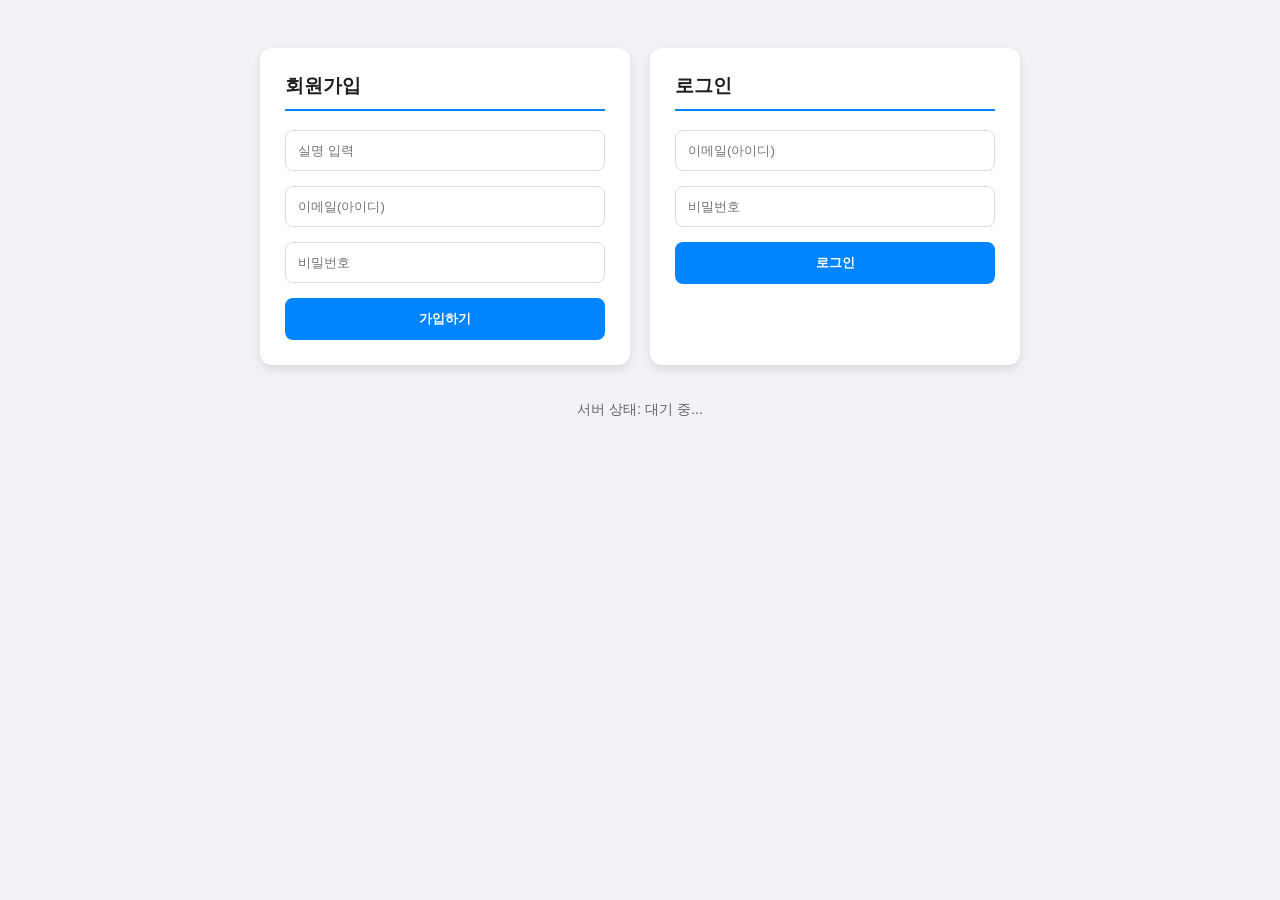
<file: src/main/resources/static/index.html>
<!DOCTYPE html>
<html lang="ko">
<head>
    <meta charset="UTF-8">
    <title>회원관리 시스템</title>
    <style>
        body { font-family: 'Segoe UI', sans-serif; padding: 40px; background-color: #f0f2f5; display: flex; justify-content: center; }
        .container { max-width: 800px; display: flex; flex-wrap: wrap; gap: 20px; justify-content: center; }
        .card { background: white; border-radius: 12px; padding: 25px; box-shadow: 0 4px 10px rgba(0,0,0,0.1); width: 320px; }
        h3 { margin-top: 0; color: #1c1e21; border-bottom: 2px solid #0084ff; padding-bottom: 10px; }
        input { display: block; width: 100%; margin-bottom: 15px; padding: 12px; border: 1px solid #ddd; border-radius: 8px; box-sizing: border-box; }
        button { width: 100%; padding: 12px; background: #0084ff; color: white; border: none; border-radius: 8px; cursor: pointer; font-weight: bold; transition: 0.3s; }
        button:hover { background: #0073e6; }
        .status-card { width: 100%; border-left: 8px solid #0084ff; }
        .hidden { display: none; }
        #logoutBtn { background: #ff4d4d; margin-top: 15px; }
        #logoutBtn:hover { background: #cc0000; }
        #result { color: #666; font-size: 0.9em; margin-top: 15px; text-align: center; width: 100%; }
    </style>
</head>
<body>

<div class="container">
    <div id="authSection" class="container">
        <div class="card">
            <h3>회원가입</h3>
            <input type="text" id="joinName" placeholder="실명 입력">
            <input type="email" id="joinEmail" placeholder="이메일(아이디)">
            <input type="password" id="joinPassword" placeholder="비밀번호">
            <button onclick="handleJoin()">가입하기</button>
        </div>

        <div class="card">
            <h3>로그인</h3>
            <input type="email" id="loginEmail" placeholder="이메일(아이디)">
            <input type="password" id="loginPassword" placeholder="비밀번호">
            <button onclick="handleLogin()">로그인</button>
        </div>
    </div>

    <div id="userSection" class="card status-card hidden">
        <h3>사용자 정보</h3>
        <p id="welcomeMsg" style="font-size: 1.3em; font-weight: bold; color: #1c1e21;"></p>
        <p style="color: #28a745; font-weight: bold;">● 인증됨: 서비스 이용 가능</p>
        <button id="logoutBtn" onclick="handleLogout()">로그아웃</button>
    </div>

    <div id="result">서버 상태: 대기 중...</div>
</div>

<script>
    // 기존 localhost를 지우고 EC2 IP로 교체하세요.
    const BASE_URL = 'http://43.203.227.11:8080';

    window.onload = function() {
        checkLoginStatus();
    };

    // 로그인 상태에 따라 화면 전환
    function checkLoginStatus() {
        const token = localStorage.getItem('token');
        const userName = localStorage.getItem('userName');

        if (token && userName) {
            document.getElementById('authSection').classList.add('hidden');
            document.getElementById('userSection').classList.remove('hidden');
            document.getElementById('welcomeMsg').innerText = `${userName}님, 환영합니다!`;
            document.getElementById('result').innerText = "상태: 로그인 성공";
        } else {
            document.getElementById('authSection').classList.remove('hidden');
            document.getElementById('userSection').classList.add('hidden');
        }
    }

    // 회원가입 로직
    async function handleJoin() {
        const name = document.getElementById('joinName').value;
        const email = document.getElementById('joinEmail').value;
        const password = document.getElementById('joinPassword').value;

        if(!name || !email || !password) return alert("모든 정보를 입력해주세요.");

        try {
            const response = await fetch(`${BASE_URL}/api/members/join`, {
                method: 'POST',
                headers: { 'Content-Type': 'application/json' },
                body: JSON.stringify({ name, email, password })
            });
            const text = await response.text();
            alert(text);
        } catch (e) { alert("서버 연결 실패!"); }
    }

    // 로그인 로직
    async function handleLogin() {
        const email = document.getElementById('loginEmail').value;
        const password = document.getElementById('loginPassword').value;

        try {
            const response = await fetch(`${BASE_URL}/api/members/login`, {
                method: 'POST',
                headers: { 'Content-Type': 'application/json' },
                body: JSON.stringify({ email, password })
            });

            if (response.ok) {
                const data = await response.json();

                localStorage.setItem('token', data.token);
                localStorage.setItem('userName', data.name);

                checkLoginStatus();
            } else {
                const errorText = await response.text();
                alert("로그인 실패: " + errorText);
            }
        } catch (e) {
            console.error(e);
            alert("로그인 통신 중 에러 발생!");
        }
    }

    // 로그아웃 로직
    function handleLogout() {
        localStorage.removeItem('token');
        localStorage.removeItem('userName');
        alert("로그아웃 되었습니다.");
        location.reload();
    }
</script>
</body>
</html>
</file>
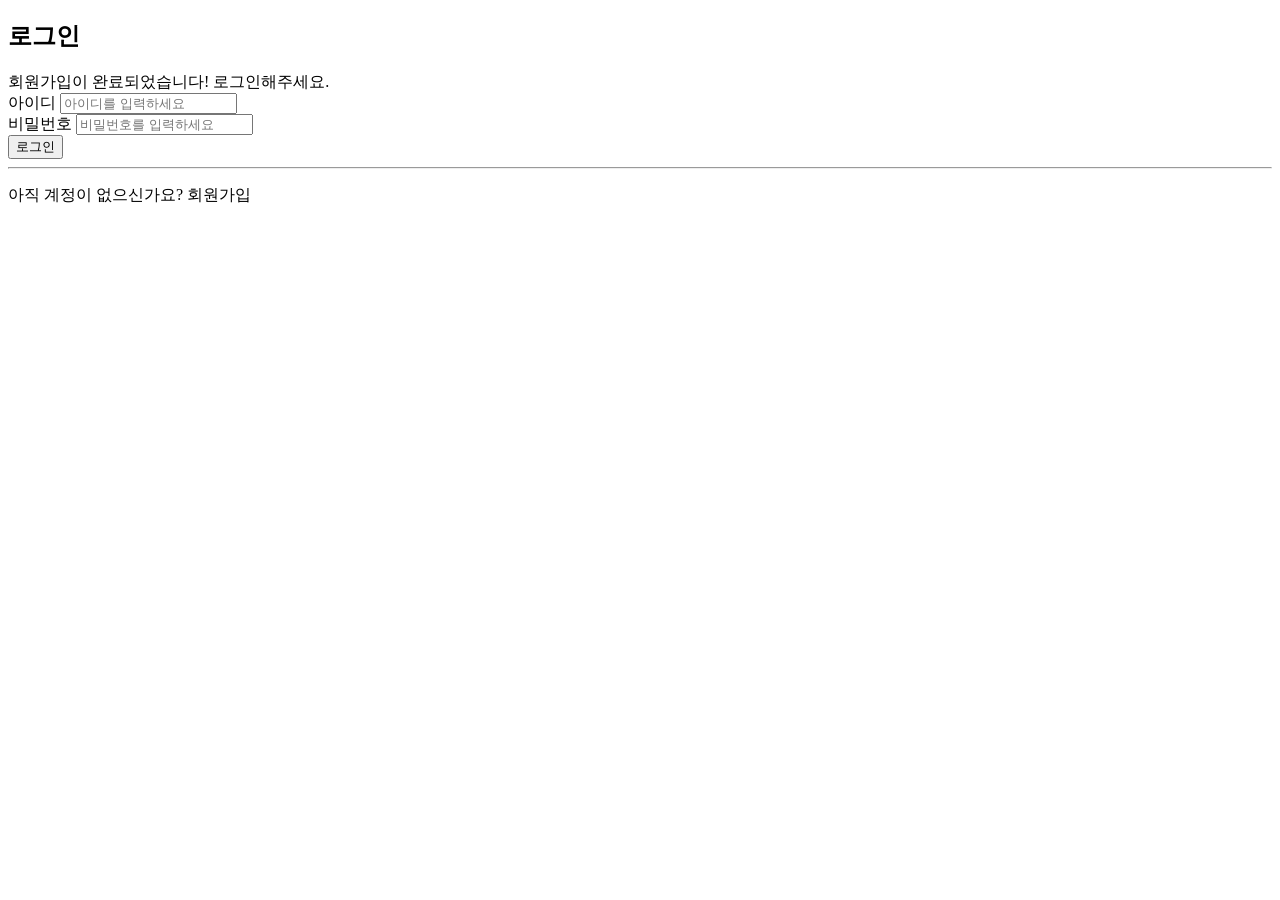
<file: src/main/resources/templates/login.html>
<!DOCTYPE html>
<html xmlns:th="http://www.thymeleaf.org" lang="ko">
<head>
    <meta charset="UTF-8">
    <title>로그인</title>
    <link rel="stylesheet" th:href="@{/css/common.css}" />
</head>
<body>
<div class="page-center">
    <div class="card">
        <h2 class="card-title">로그인</h2>

        <div class="alert alert-success" th:if="${param.registered}">
            회원가입이 완료되었습니다! 로그인해주세요.
        </div>
        <div class="alert alert-error" th:if="${errorMsg}" th:text="${errorMsg}"></div>

        <form th:action="@{/login}" th:object="${loginDto}" method="post">
            <div class="form-group">
                <label for="username">아이디</label>
                <input type="text" id="username" th:field="*{username}" placeholder="아이디를 입력하세요" />
            </div>
            <div class="form-group">
                <label for="password">비밀번호</label>
                <input type="password" id="password" th:field="*{password}" placeholder="비밀번호를 입력하세요" />
            </div>
            <button type="submit" class="btn-primary">로그인</button>
        </form>

        <hr class="divider" />
        <p class="footer-link">아직 계정이 없으신가요? <a th:href="@{/register}">회원가입</a></p>
    </div>
</div>
</body>
</html>
</file>
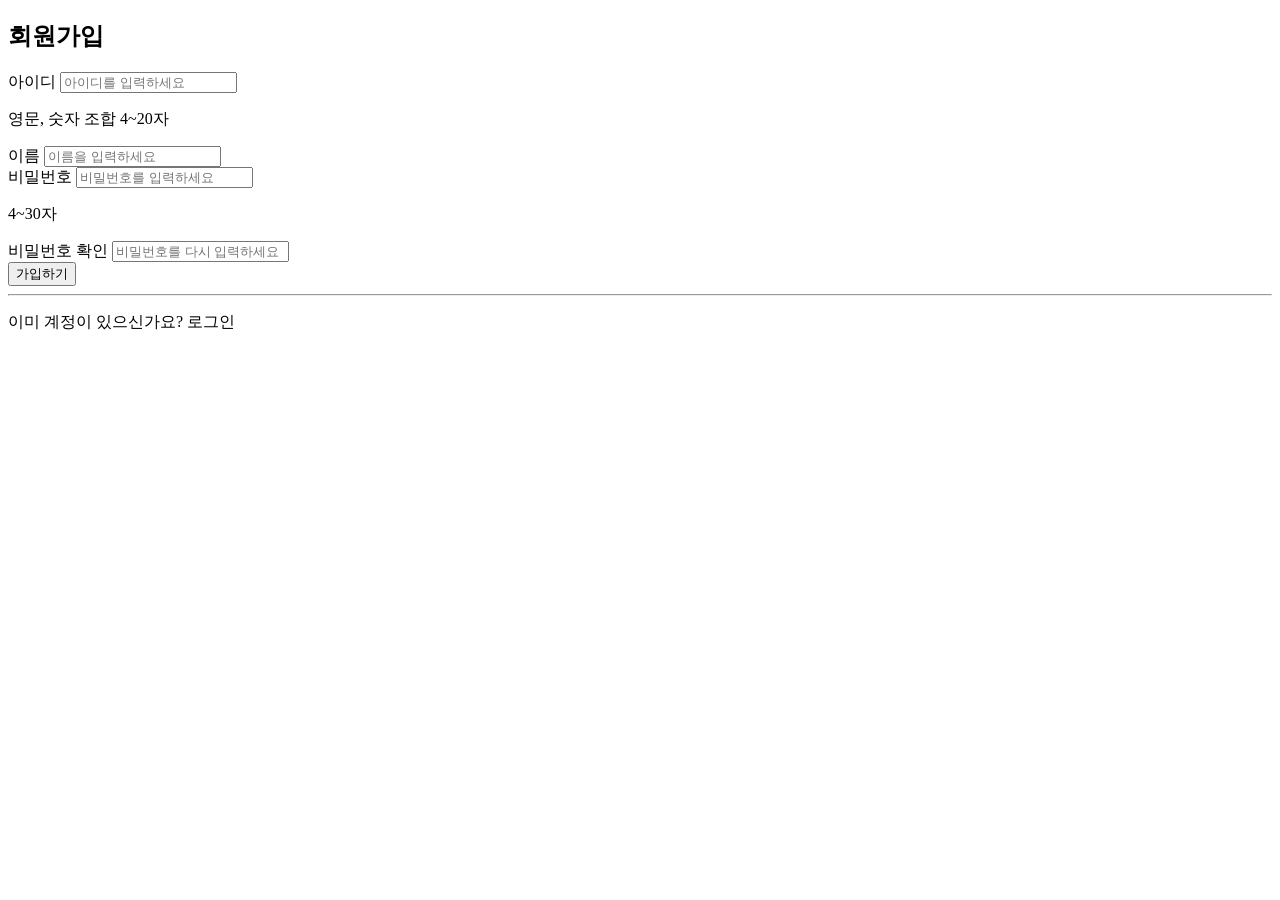
<file: src/main/resources/templates/register.html>
<!DOCTYPE html>
<html xmlns:th="http://www.thymeleaf.org" lang="ko">
<head>
    <meta charset="UTF-8">
    <title>회원가입</title>
    <link rel="stylesheet" th:href="@{/css/common.css}" />
</head>
<body>
<div class="page-center">
    <div class="card">
        <h2 class="card-title">회원가입</h2>

        <div class="alert alert-error" th:if="${errorMsg}" th:text="${errorMsg}"></div>

        <form th:action="@{/register}" th:object="${registerDto}" method="post">
            <div class="form-group">
                <label for="username">아이디</label>
                <input type="text" id="username" th:field="*{username}" placeholder="아이디를 입력하세요" maxlength="20" />
                <p class="form-hint">영문, 숫자 조합 4~20자</p>
            </div>
            <div class="form-group">
                <label for="name">이름</label>
                <input type="text" id="name" th:field="*{name}" placeholder="이름을 입력하세요" maxlength="20" />
            </div>
            <div class="form-group">
                <label for="password">비밀번호</label>
                <input type="password" id="password" th:field="*{password}" placeholder="비밀번호를 입력하세요" maxlength="30" />
                <p class="form-hint">4~30자</p>
            </div>
            <div class="form-group">
                <label for="passwordConfirm">비밀번호 확인</label>
                <input type="password" id="passwordConfirm" th:field="*{passwordConfirm}" placeholder="비밀번호를 다시 입력하세요" maxlength="30" />
            </div>
            <button type="submit" class="btn-primary">가입하기</button>
        </form>

        <hr class="divider" />
        <p class="footer-link">이미 계정이 있으신가요? <a th:href="@{/login}">로그인</a></p>
    </div>
</div>
</body>
</html>
</file>
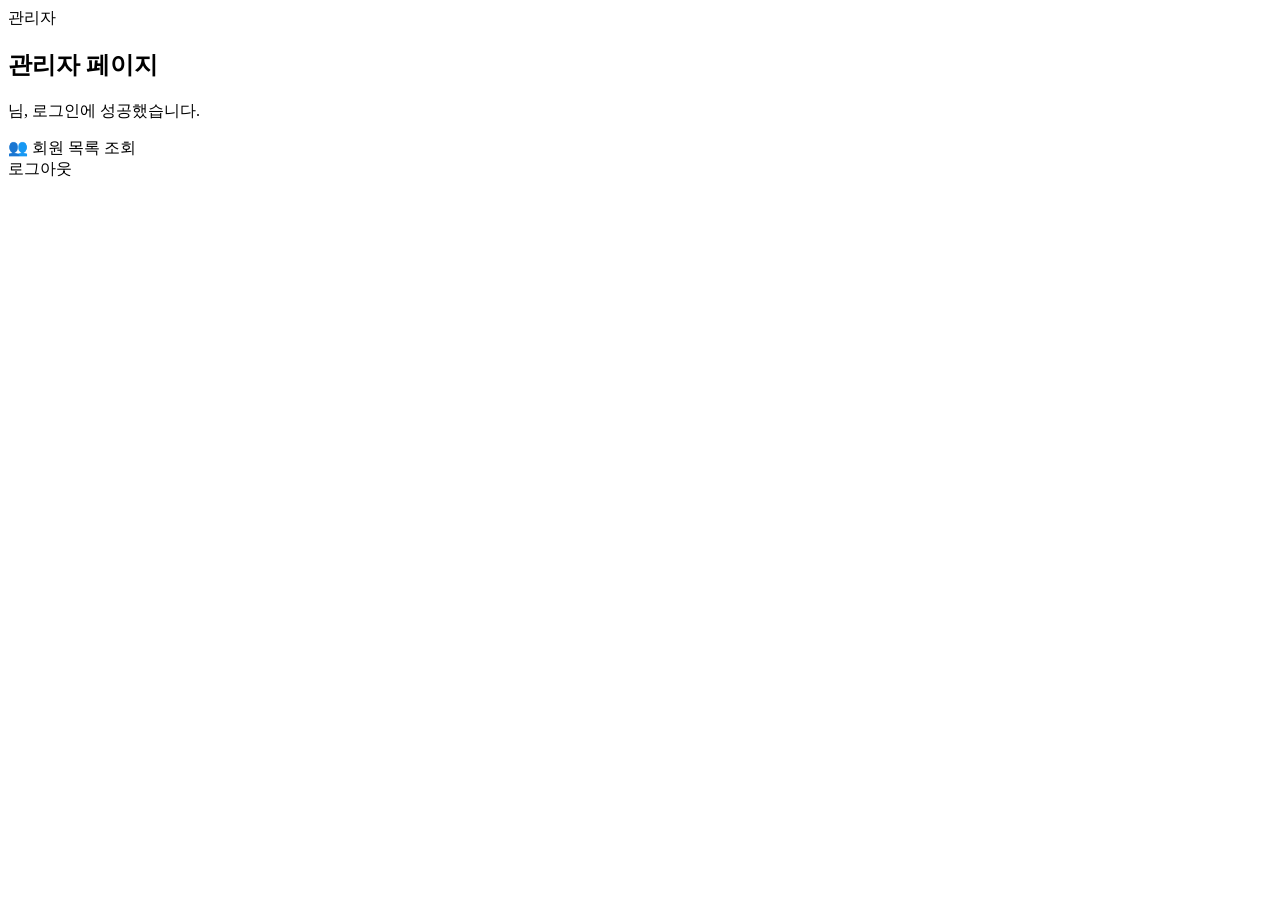
<file: src/main/resources/templates/admin/home.html>
<!DOCTYPE html>
<html xmlns:th="http://www.thymeleaf.org" lang="ko">
<head>
    <meta charset="UTF-8">
    <title>관리자 홈</title>
    <link rel="stylesheet" th:href="@{/css/common.css}" />
</head>
<body>
<div class="page-center">
    <div class="card home-card">
        <span class="badge badge-admin">관리자</span>
        <h2>관리자 페이지</h2>
        <p class="welcome-msg"><strong th:text="${member.name}"></strong>님, 로그인에 성공했습니다.</p>

        <div class="admin-menu">
            <a th:href="@{/admin/members}" class="btn-menu">👥 회원 목록 조회</a>
        </div>

        <a th:href="@{/logout}" class="btn-danger">로그아웃</a>
    </div>
</div>
</body>
</html>
</file>
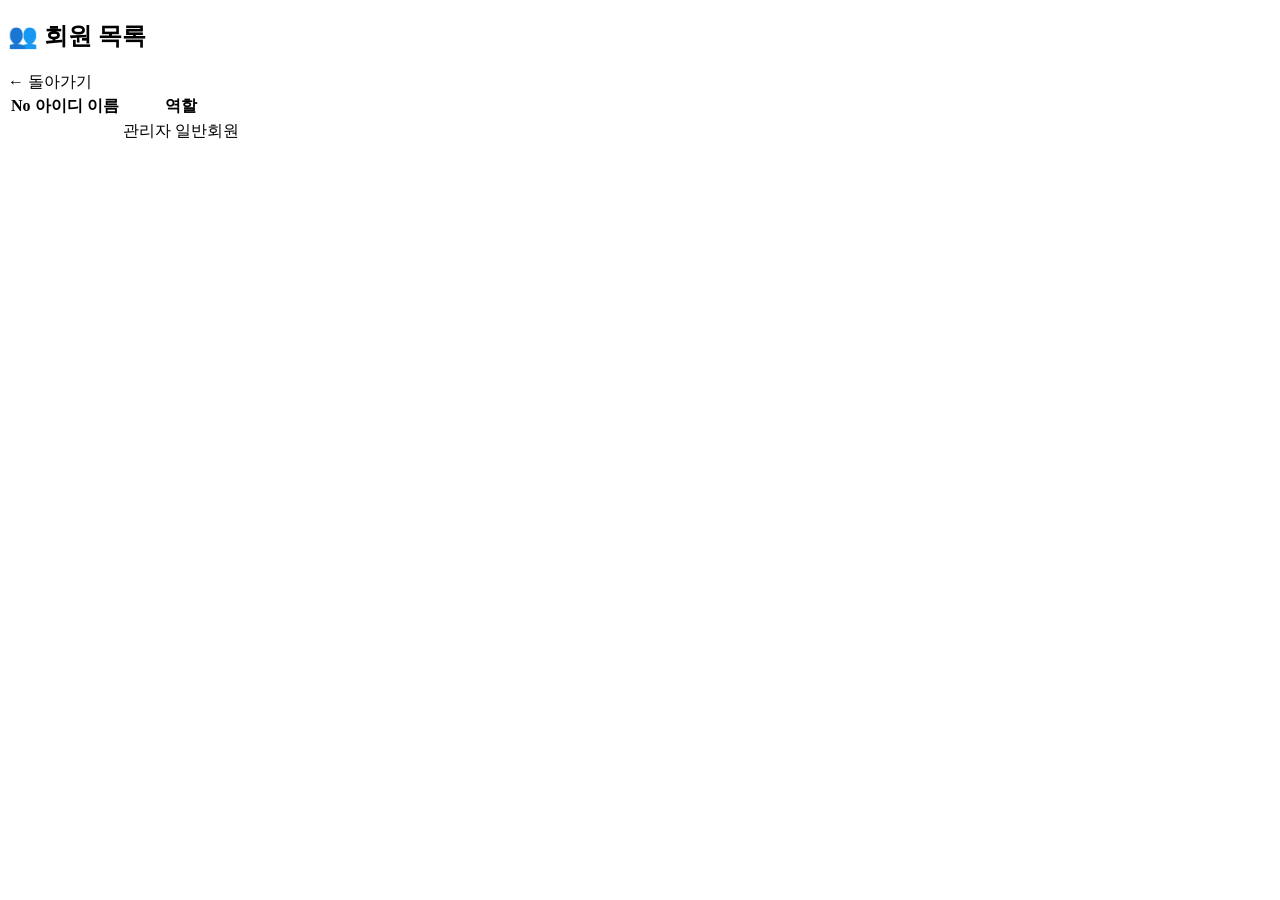
<file: src/main/resources/templates/admin/members.html>
<!DOCTYPE html>
<html xmlns:th="http://www.thymeleaf.org" lang="ko">
<head>
    <meta charset="UTF-8">
    <title>회원 목록</title>
    <link rel="stylesheet" th:href="@{/css/common.css}" />
</head>
<body>
<div class="table-page">
    <div class="table-header">
        <h2>👥 회원 목록</h2>
        <a th:href="@{/admin/}" class="btn-back">← 돌아가기</a>
    </div>

    <div class="table-wrapper">
        <table>
            <thead>
                <tr>
                    <th>No</th>
                    <th>아이디</th>
                    <th>이름</th>
                    <th>역할</th>
                </tr>
            </thead>
            <tbody>
                <tr th:each="member, stat : ${members}">
                    <td th:text="${stat.count}"></td>
                    <td th:text="${member.username}"></td>
                    <td th:text="${member.name}"></td>
                    <td>
                        <span th:if="${member.role.name() == 'ADMIN'}" class="role-badge admin">관리자</span>
                        <span th:if="${member.role.name() == 'USER'}"  class="role-badge user">일반회원</span>
                    </td>
                </tr>
            </tbody>
        </table>
    </div>
</div>
</body>
</html>
</file>
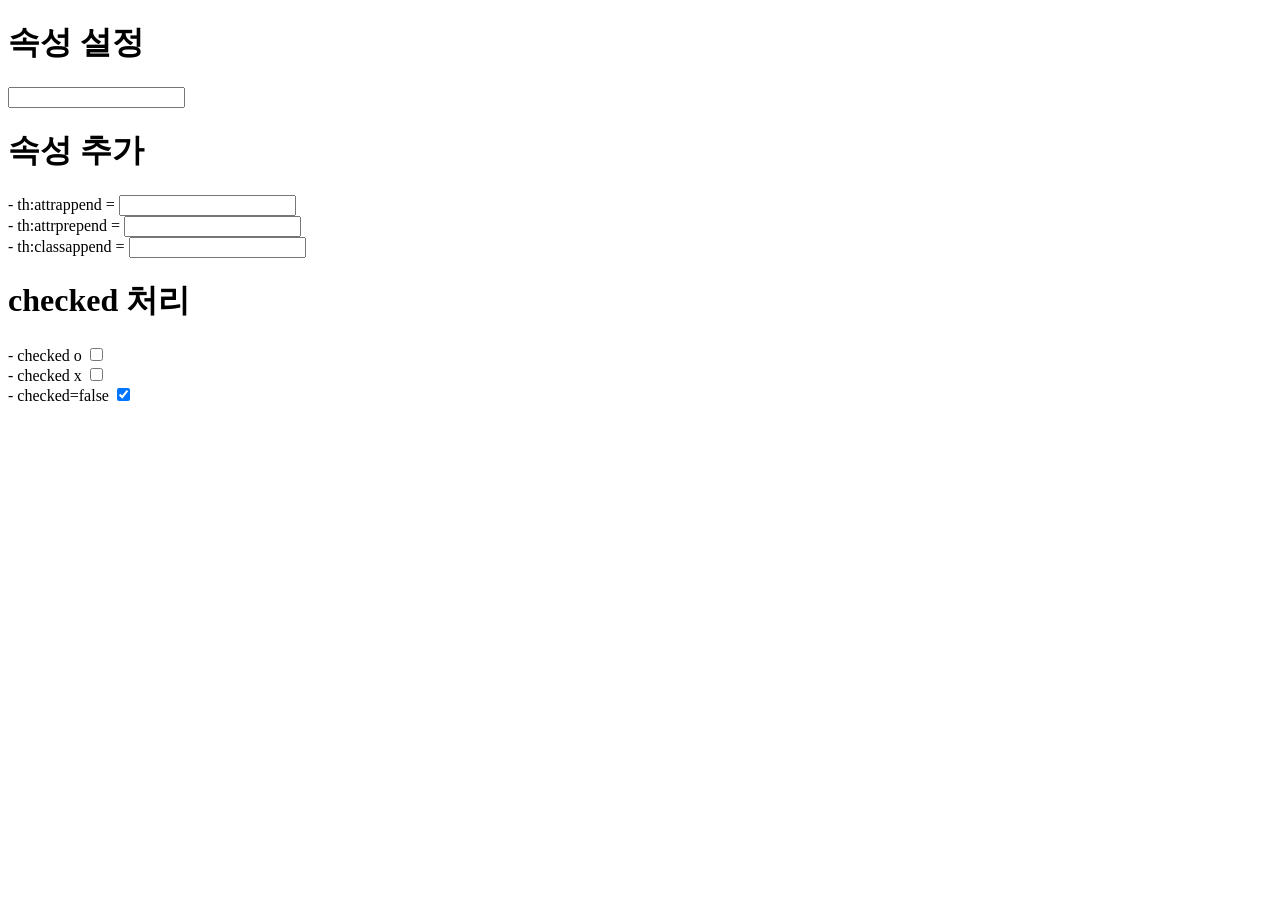
<file: src/main/resources/templates/basic/attribute.html>
<!DOCTYPE html>
<html xmlns:th="http://www.thymeleaf.org">
<head>
    <meta charset="UTF-8">
    <title>Title</title>
</head>
<body>
<h1>속성 설정</h1>
<input type="text" name="mock" th:name="userA"/>
<h1>속성 추가</h1>
- th:attrappend = <input type="text" class="text" th:attrappend="class='large'"/><br/>
- th:attrprepend = <input type="text" class="text" th:attrprepend="class='large'"/><br/>
- th:classappend = <input type="text" class="text" th:classappend="large"/><br/>
<h1>checked 처리</h1>
- checked o <input type="checkbox" name="active" th:checked="true"/><br/>
- checked x <input type="checkbox" name="active" th:checked="false"/><br/>
- checked=false <input type="checkbox" name="active" checked="false"/><br/>
</body>
</html>
</file>
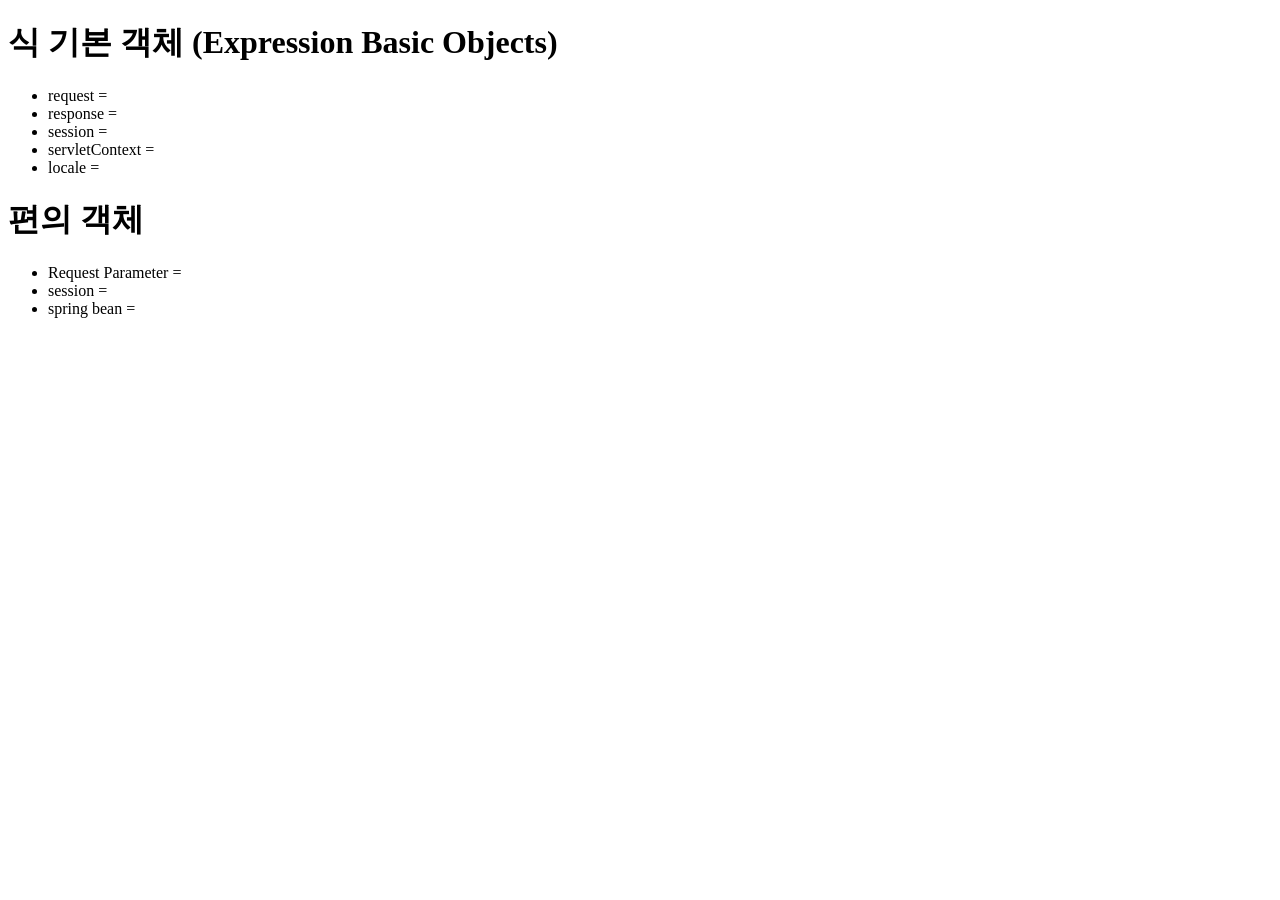
<file: src/main/resources/templates/basic/basic-objects.html>
<!DOCTYPE html>
<html xmlns:th="http://www.thymeleaf.org">
<head>
    <meta charset="UTF-8">
    <title>Title</title>
</head>
<body>
<h1>식 기본 객체 (Expression Basic Objects)</h1>
<ul>
    <li>request = <span th:text="${request}"></span></li>
    <li>response = <span th:text="${response}"></span></li>
    <li>session = <span th:text="${session}"></span></li>
    <li>servletContext = <span th:text="${servletContext}"></span></li>
    <li>locale = <span th:text="${#locale}"></span></li>
</ul>
<h1>편의 객체</h1>
<ul>
    <li>Request Parameter = <span th:text="${param.paramData}"></span></li>
    <li>session = <span th:text="${session.sessionData}"></span></li>
    <li>spring bean = <span th:text="${@helloBean.hello('Spring!')}"></span></
    li>
</ul>
</body>
</html>
</file>
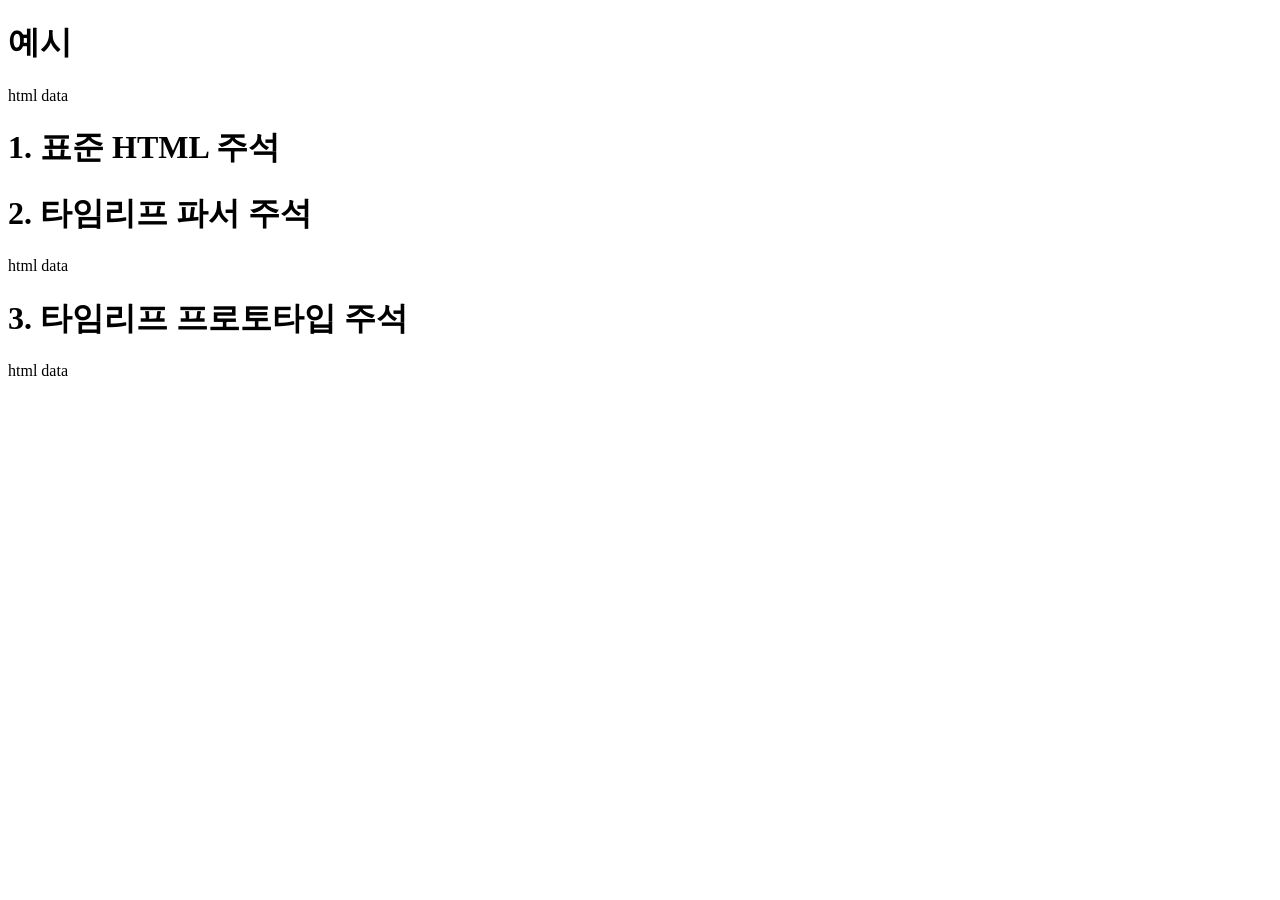
<file: src/main/resources/templates/basic/comments.html>
<!DOCTYPE html>
<html xmlns:th="http://www.thymeleaf.org">
<head>
    <meta charset="UTF-8">
    <title>Title</title>
</head>
<body>
<h1>예시</h1>
<span th:text="${data}">html data</span>
<h1>1. 표준 HTML 주석</h1>
<!--
<span th:text="${data}">html data</span>
-->
<h1>2. 타임리프 파서 주석</h1>
<!--/* [[${data}]] */-->
<!--/*-->
<span th:text="${data}">html data</span>
<!--*/-->
<h1>3. 타임리프 프로토타입 주석</h1>
<!--/*/
/*/-->
<span th:text="${data}">html data</span>
</body>
</html>
</file>
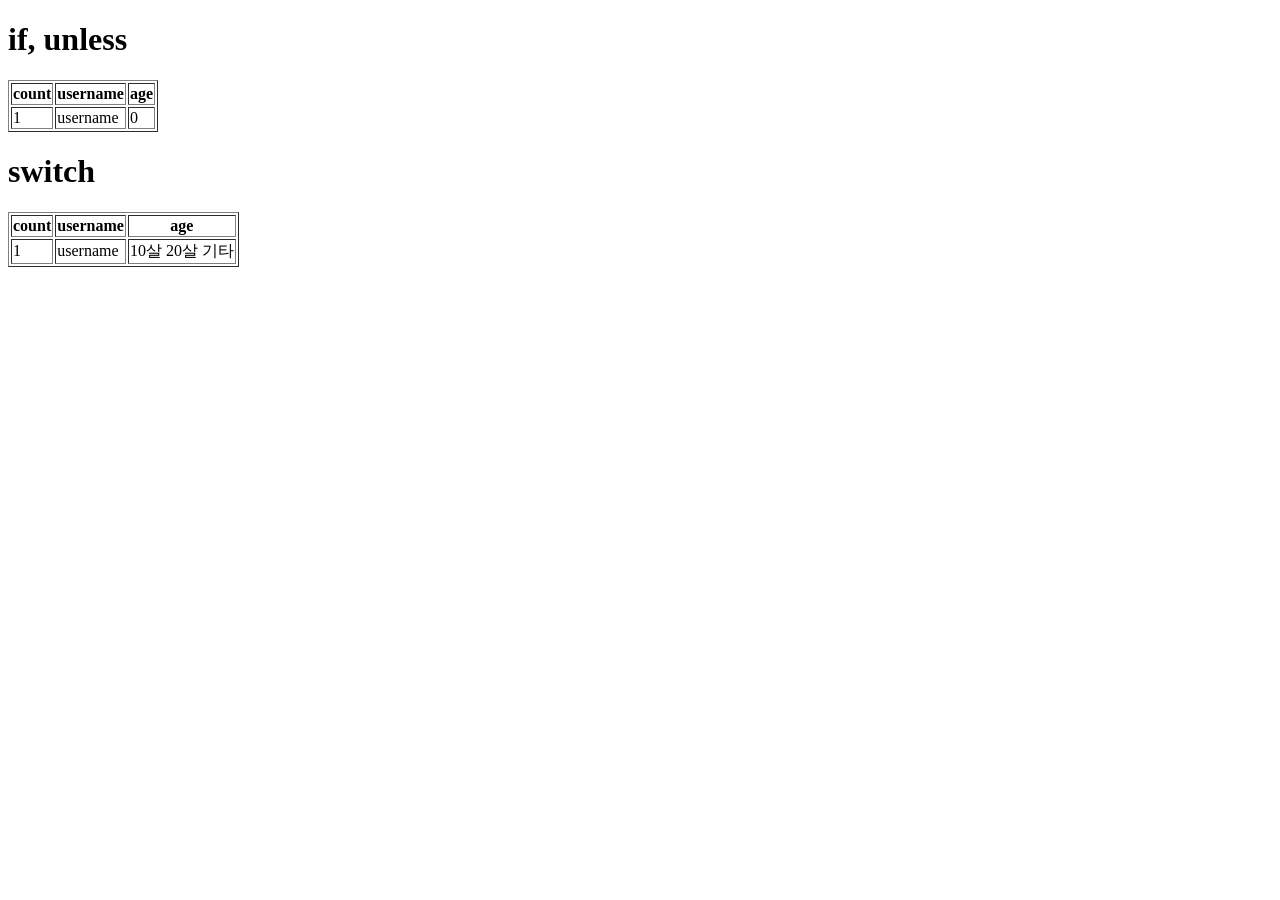
<file: src/main/resources/templates/basic/condition.html>
<!DOCTYPE html>
<html xmlns:th="http://www.thymeleaf.org">
<head>
    <meta charset="UTF-8">
    <title>Title</title>
</head>
<body>
<h1>if, unless</h1>
<table border="1">
    <tr>
        <th>count</th>
        <th>username</th>
        <th>age</th>
    </tr>
    <tr th:each="user, userStat : ${users}">
        <td th:text="${userStat.count}">1</td>
        <td th:text="${user.username}">username</td>
        <td>
            <span th:text="${user.age}">0</span>
            <span th:text="'미성년자'" th:if="${user.age lt 20}"></span>
            <span th:text="'미성년자'" th:unless="${user.age ge 20}"></span>
        </td>
    </tr>
</table>
<h1>switch</h1>
<table border="1">
    <tr>
        <th>count</th>
        <th>username</th>
        <th>age</th>
    </tr>
    <tr th:each="user, userStat : ${users}">
        <td th:text="${userStat.count}">1</td>
        <td th:text="${user.username}">username</td>
        <td th:switch="${user.age}">
            <span th:case="10">10살</span>
            <span th:case="20">20살</span>
            <span th:case="*">기타</span>
        </td>
    </tr>
</table>
</body>
</html>
</file>
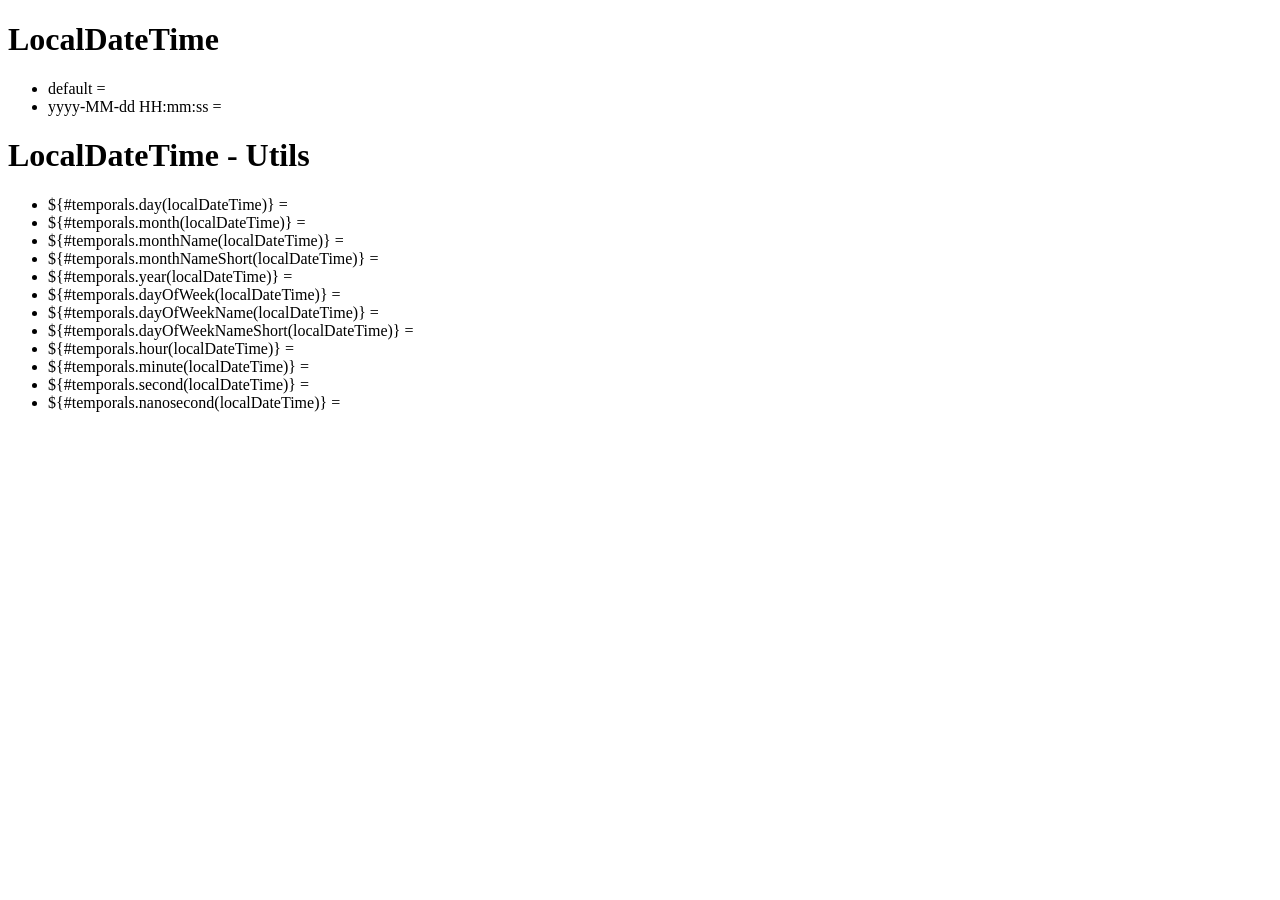
<file: src/main/resources/templates/basic/date.html>
<!DOCTYPE html>
<html xmlns:th="http://www.thymeleaf.org">
<head>
    <meta charset="UTF-8">
    <title>Title</title>
</head>
<body>
<h1>LocalDateTime</h1>
<ul>
    <li>default = <span th:text="${localDateTime}"></span></li>
    <li>yyyy-MM-dd HH:mm:ss = <span th:text="${#temporals.format(localDateTime,'yyyy-MM-dd HH:mm:ss')}"></span></li>
</ul>
<h1>LocalDateTime - Utils</h1>
<ul>
    <li>${#temporals.day(localDateTime)} = <span th:text="${#temporals.day(localDateTime)}"></span></li>
    <li>${#temporals.month(localDateTime)} = <span th:text="${#temporals.month(localDateTime)}"></span></li>
    <li>${#temporals.monthName(localDateTime)} = <span th:text="${#temporals.monthName(localDateTime)}"></span></li>
    <li>${#temporals.monthNameShort(localDateTime)} = <span
            th:text="${#temporals.monthNameShort(localDateTime)}"></span></li>
    <li>${#temporals.year(localDateTime)} = <span th:text="${#temporals.year(localDateTime)}"></span></li>
    <li>${#temporals.dayOfWeek(localDateTime)} = <span th:text="${#temporals.dayOfWeek(localDateTime)}"></span></li>
    <li>${#temporals.dayOfWeekName(localDateTime)} = <span th:text="${#temporals.dayOfWeekName(localDateTime)}"></span>
    </li>
    <li>${#temporals.dayOfWeekNameShort(localDateTime)} = <span
            th:text="${#temporals.dayOfWeekNameShort(localDateTime)}"></span></li>
    <li>${#temporals.hour(localDateTime)} = <span th:text="${#temporals.hour(localDateTime)}"></span></li>
    <li>${#temporals.minute(localDateTime)} = <span th:text="${#temporals.minute(localDateTime)}"></span></li>
    <li>${#temporals.second(localDateTime)} = <span th:text="${#temporals.second(localDateTime)}"></span></li>
    <li>${#temporals.nanosecond(localDateTime)} = <span th:text="${#temporals.nanosecond(localDateTime)}"></span></li>
</ul>

</body>
</html>
</file>
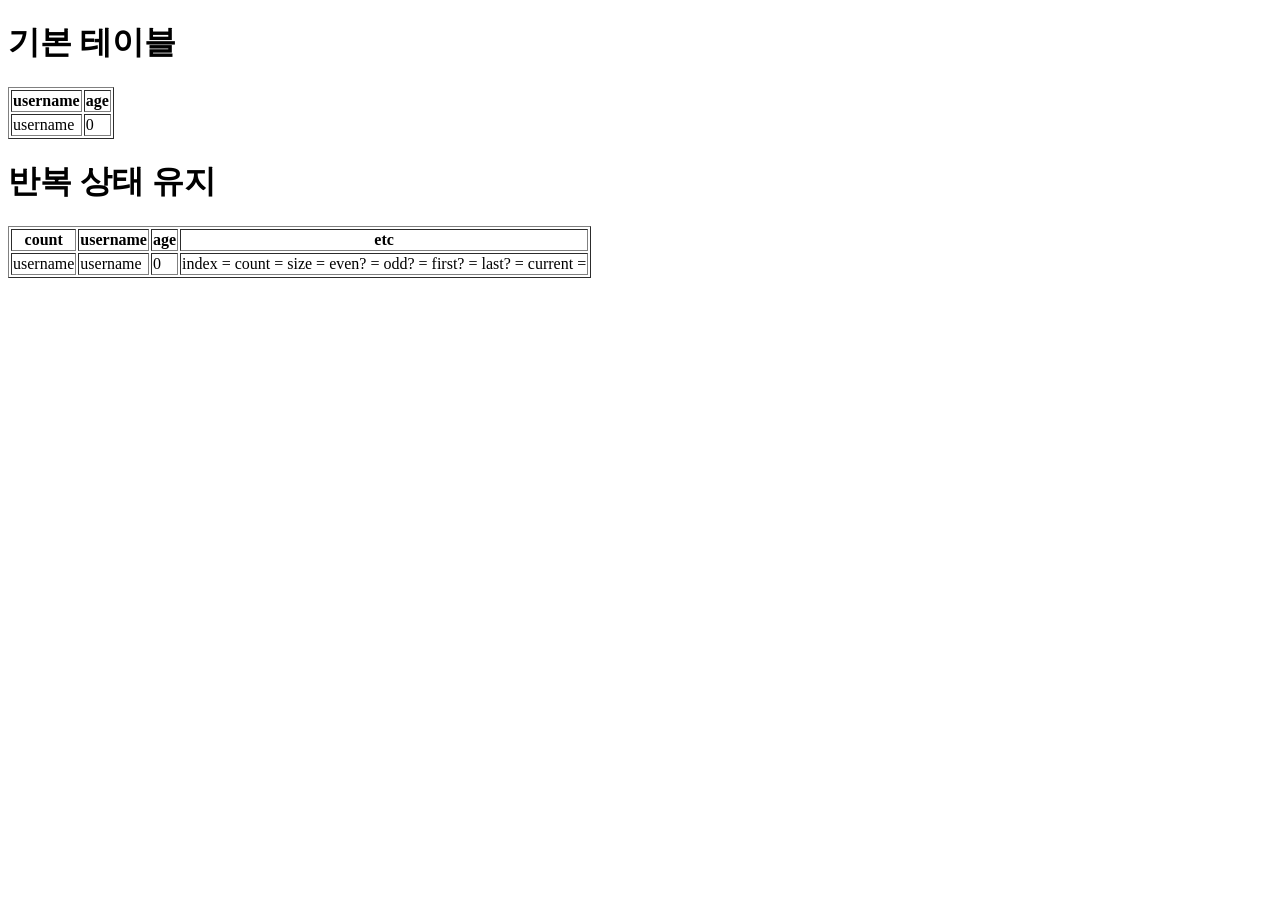
<file: src/main/resources/templates/basic/each.html>
<!DOCTYPE html>
<html xmlns:th="http://www.thymeleaf.org">
<head>
    <meta charset="UTF-8">
    <title>Title</title>
</head>
<body>
<h1>기본 테이블</h1>
<table border="1">
    <tr>
        <th>username</th>
        <th>age</th>
    </tr>
    <tr th:each="user : ${users}">
        <td th:text="${user.username}">username</td>
        <td th:text="${user.age}">0</td>
    </tr>
</table>
<h1>반복 상태 유지</h1>
<table border="1">
    <tr>
        <th>count</th>
        <th>username</th>
        <th>age</th>
        <th>etc</th>
    </tr>
    <tr th:each="user, userStat : ${users}">
        <td th:text="${userStat.count}">username</td>
        <td th:text="${user.username}">username</td>
        <td th:text="${user.age}">0</td>
        <td>
            index = <span th:text="${userStat.index}"></span>
            count = <span th:text="${userStat.count}"></span>
            size = <span th:text="${userStat.size}"></span>
            even? = <span th:text="${userStat.even}"></span>
            odd? = <span th:text="${userStat.odd}"></span>
            first? = <span th:text="${userStat.first}"></span>
            last? = <span th:text="${userStat.last}"></span>
            current = <span th:text="${userStat.current}"></span>
        </td>
    </tr>
</table>
</body>
</html>
</file>
